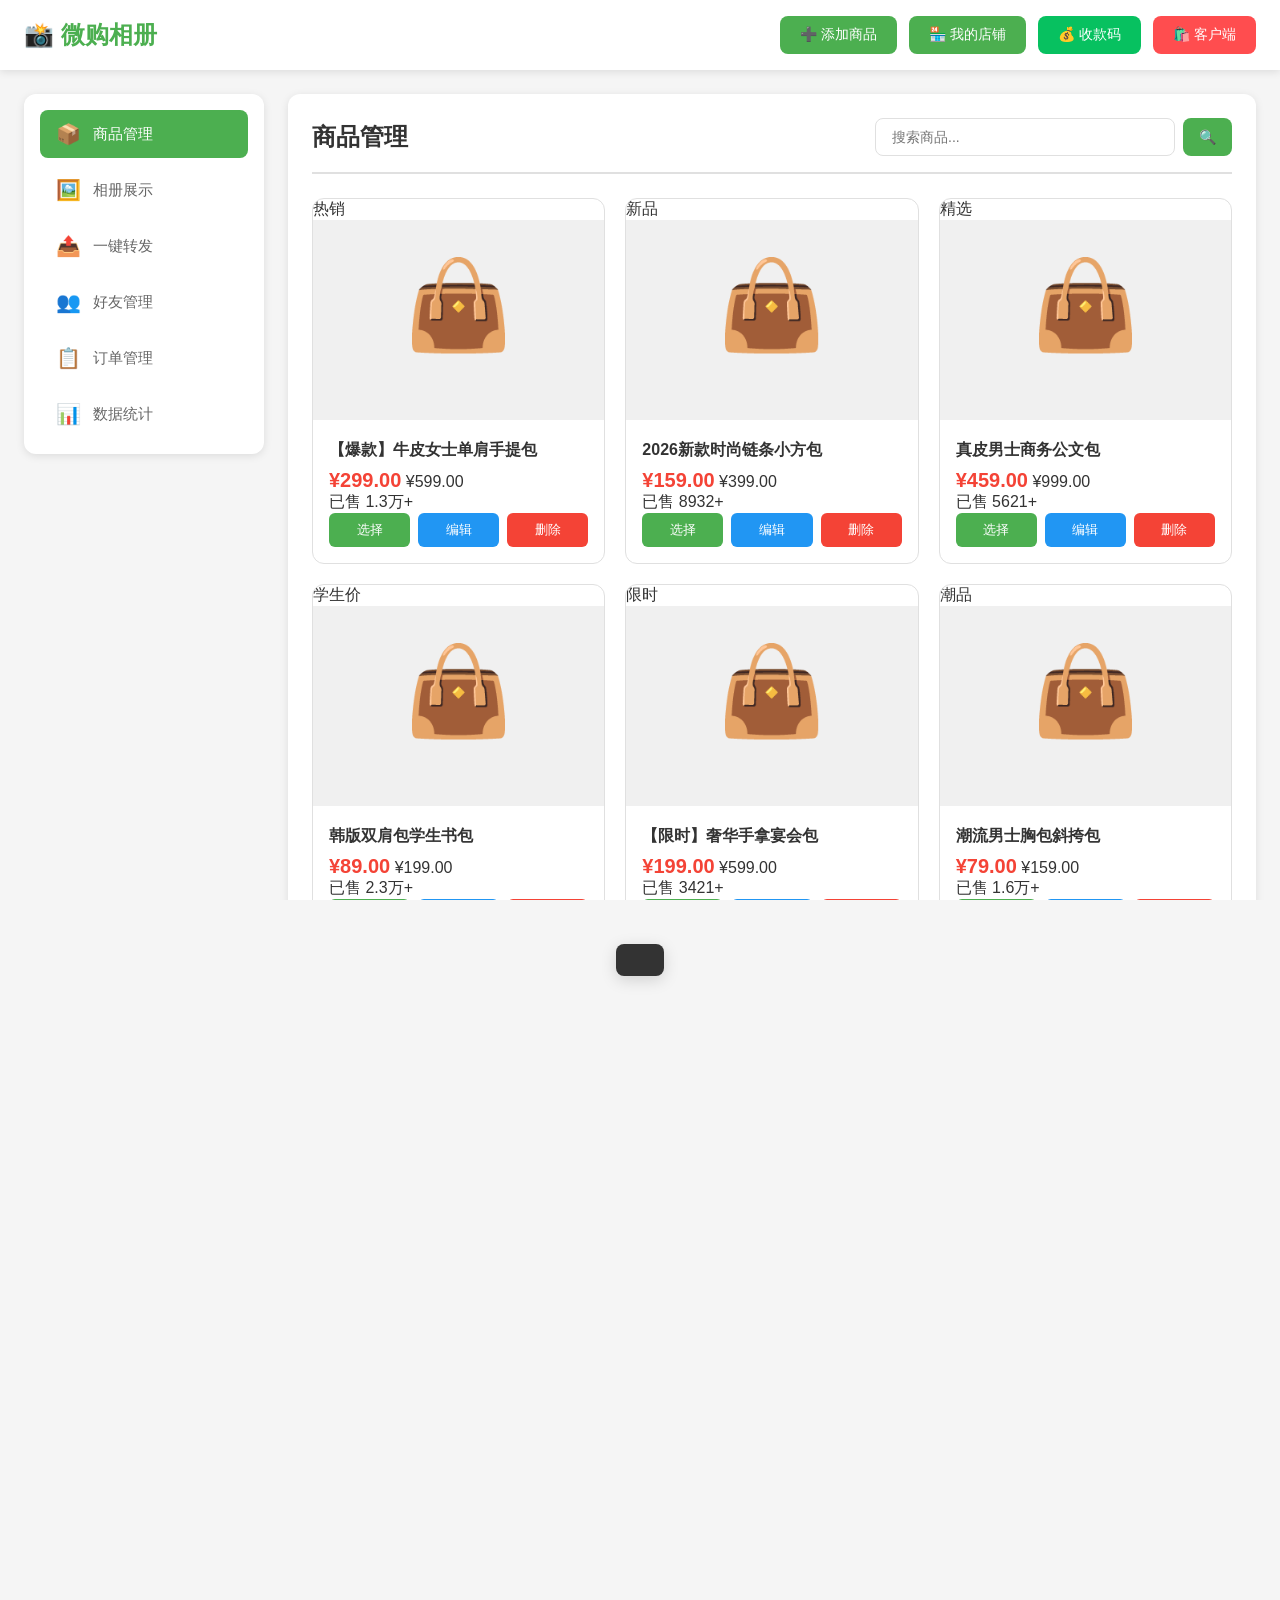
<file: index.html>
<!DOCTYPE html>
<html lang="zh-CN">
<head>
    <meta charset="UTF-8">
    <meta name="viewport" content="width=device-width, initial-scale=1.0, maximum-scale=1.0, user-scalable=no">
    <meta name="apple-mobile-web-app-capable" content="yes">
    <meta name="mobile-web-app-capable" content="yes">
    <title>微购相册 - 商品管理系统</title>
    <link rel="stylesheet" href="styles.css">
</head>
<body>
    <!-- 顶部导航 -->
    <header class="header">
        <div class="header-content">
            <h1>📸 微购相册</h1>
            <div class="header-actions">
                <button class="btn-icon" id="addProductBtn">➕ 添加商品</button>
                <button class="btn-icon" id="myShopBtn">🏪 我的店铺</button>
                <button class="btn-icon" id="uploadPayQRBtn" style="background:#07c160">💰 收款码</button>
                <a class="btn-icon" href="shop.html" target="_blank" style="text-decoration:none;background:#ff4d4f">🛍️ 客户端</a>
            </div>
        </div>
    </header>

    <!-- 主内容区 -->
    <main class="main-content">
        <!-- 侧边栏 -->
        <aside class="sidebar">
            <nav class="nav-menu">
                <a href="#" class="nav-item active" data-view="products">
                    <span class="nav-icon">📦</span>
                    <span>商品管理</span>
                </a>
                <a href="#" class="nav-item" data-view="albums">
                    <span class="nav-icon">🖼️</span>
                    <span>相册展示</span>
                </a>
                <a href="#" class="nav-item" data-view="forward">
                    <span class="nav-icon">📤</span>
                    <span>一键转发</span>
                </a>
                <a href="#" class="nav-item" data-view="friends">
                    <span class="nav-icon">👥</span>
                    <span>好友管理</span>
                </a>
                <a href="#" class="nav-item" data-view="orders">
                    <span class="nav-icon">📋</span>
                    <span>订单管理</span>
                    <span class="nav-badge" id="orderBadge" style="display:none">0</span>
                </a>
                <a href="#" class="nav-item" data-view="stats">
                    <span class="nav-icon">📊</span>
                    <span>数据统计</span>
                </a>
            </nav>
        </aside>

        <!-- 内容区域 -->
        <section class="content-area">
            <!-- 商品管理视图 -->
            <div id="productsView" class="view active">
                <div class="view-header">
                    <h2>商品管理</h2>
                    <div class="search-bar">
                        <input type="text" placeholder="搜索商品..." id="searchInput">
                        <button class="btn-search">🔍</button>
                    </div>
                </div>
                <div class="products-grid" id="productsGrid">
                    <!-- 商品卡片将通过JS动态生成 -->
                </div>
            </div>

            <!-- 相册展示视图 -->
            <div id="albumsView" class="view">
                <div class="view-header">
                    <h2>相册展示</h2>
                </div>
                <div class="albums-container" id="albumsContainer">
                    <!-- 相册内容 -->
                </div>
            </div>

            <!-- 一键转发视图 -->
            <div id="forwardView" class="view">
                <div class="view-header">
                    <h2>一键转发</h2>
                </div>
                <div class="forward-container">
                    <div class="forward-section">
                        <h3>选择要转发的商品</h3>
                        <div class="selected-products" id="selectedProducts">
                            <p class="empty-state">请先选择商品</p>
                        </div>
                    </div>
                    <div class="forward-section">
                        <h3>选择转发目标</h3>
                        <div class="forward-targets">
                            <button class="forward-btn" id="forwardToFriends">
                                <span class="forward-icon">👥</span>
                                <span>转发给好友</span>
                            </button>
                            <button class="forward-btn" id="forwardToShop">
                                <span class="forward-icon">🏪</span>
                                <span>转发到店铺</span>
                            </button>
                            <button class="forward-btn" id="copyLink">
                                <span class="forward-icon">🔗</span>
                                <span>复制链接</span>
                            </button>
                            <button class="forward-btn" id="generateQR">
                                <span class="forward-icon">📱</span>
                                <span>生成二维码</span>
                            </button>
                        </div>
                    </div>
                </div>
            </div>

            <!-- 好友管理视图 -->
            <div id="friendsView" class="view">
                <div class="view-header">
                    <h2>好友管理</h2>
                    <button class="btn-primary" id="selectAllFriends">全选</button>
                </div>
                <div class="friends-list" id="friendsList">
                    <!-- 好友列表 -->
                </div>
            </div>

            <!-- 订单管理视图 -->
            <div id="ordersView" class="view">
                <div class="view-header">
                    <h2>订单管理</h2>
                </div>
                <div class="orders-container" id="ordersContainer">
                    <p class="empty-state">暂无订单</p>
                </div>
            </div>

            <!-- 数据统计视图 -->
            <div id="statsView" class="view">
                <div class="view-header">
                    <h2>数据统计</h2>
                </div>
                <div class="stats-grid">
                    <div class="stat-card">
                        <div class="stat-icon">📦</div>
                        <div class="stat-info">
                            <div class="stat-value" id="totalProducts">0</div>
                            <div class="stat-label">商品总数</div>
                        </div>
                    </div>
                    <div class="stat-card">
                        <div class="stat-icon">👥</div>
                        <div class="stat-info">
                            <div class="stat-value" id="totalFriends">0</div>
                            <div class="stat-label">好友数量</div>
                        </div>
                    </div>
                    <div class="stat-card">
                        <div class="stat-icon">📤</div>
                        <div class="stat-info">
                            <div class="stat-value" id="totalForwards">0</div>
                            <div class="stat-label">转发次数</div>
                        </div>
                    </div>
                    <div class="stat-card">
                        <div class="stat-icon">💰</div>
                        <div class="stat-info">
                            <div class="stat-value" id="totalRevenue">¥0</div>
                            <div class="stat-label">总收益</div>
                        </div>
                    </div>
                </div>
            </div>
        </section>
    </main>

    <!-- 添加商品弹窗 -->
    <div class="modal" id="addProductModal">
        <div class="modal-content">
            <div class="modal-header">
                <h3>添加商品</h3>
                <button class="modal-close" id="closeModal">✕</button>
            </div>
            <div class="modal-body">
                <form id="productForm">
                    <div class="form-group">
                        <label>商品名称</label>
                        <input type="text" id="productName" required placeholder="请输入商品名称">
                    </div>
                    <div class="form-group">
                        <label>商品价格</label>
                        <input type="number" id="productPrice" required placeholder="请输入价格" step="0.01">
                    </div>
                    <div class="form-group">
                        <label>商品图片</label>
                        <input type="file" id="productImage" accept="image/*">
                        <div class="image-preview" id="imagePreview"></div>
                    </div>
                    <div class="form-group">
                        <label>商品描述</label>
                        <textarea id="productDesc" rows="4" placeholder="请输入商品描述"></textarea>
                    </div>
                    <div class="form-actions">
                        <button type="button" class="btn-secondary" id="cancelBtn">取消</button>
                        <button type="submit" class="btn-primary">保存</button>
                    </div>
                </form>
            </div>
        </div>
    </div>

    <!-- 收款码上传弹窗 -->
    <div class="modal" id="payQRModal">
        <div class="modal-content">
            <div class="modal-header">
                <h3>上传微信收款码</h3>
                <button class="modal-close" id="closePayQRModal">✕</button>
            </div>
            <div class="modal-body">
                <p style="margin-bottom:16px;color:#666">上传后，客户端付款时将自动显示此收款码。</p>
                <div class="form-group">
                    <input type="file" id="payQRInput" accept="image/*">
                </div>
                <div class="image-preview" id="payQRPreview" style="min-height:200px"></div>
                <div class="form-actions">
                    <button type="button" class="btn-secondary" id="clearPayQR">清除</button>
                    <button type="button" class="btn-primary" id="savePayQR">保存收款码</button>
                </div>
            </div>
        </div>
    </div>

    <!-- 转发成功提示 -->
    <div class="toast" id="toast"></div>

    <script src="app.js"></script>
</body>
</html>
</file>
<file: styles.css>
* {
    margin: 0;
    padding: 0;
    box-sizing: border-box;
}

:root {
    --primary-color: #4CAF50;
    --secondary-color: #2196F3;
    --danger-color: #f44336;
    --warning-color: #ff9800;
    --text-primary: #333;
    --text-secondary: #666;
    --bg-primary: #f5f5f5;
    --bg-white: #ffffff;
    --border-color: #e0e0e0;
    --shadow: 0 2px 8px rgba(0,0,0,0.1);
    --shadow-hover: 0 4px 16px rgba(0,0,0,0.15);
}

html, body {
    font-family: -apple-system, BlinkMacSystemFont, 'Segoe UI', 'PingFang SC', 'Hiragino Sans GB', 'Microsoft YaHei', sans-serif;
    background: var(--bg-primary);
    color: var(--text-primary);
    height: 100%;
    overflow-x: hidden;
    -webkit-tap-highlight-color: transparent;
}

/* 头部 */
.header {
    background: var(--bg-white);
    box-shadow: var(--shadow);
    position: sticky;
    top: 0;
    z-index: 100;
}

.header-content {
    max-width: 1400px;
    margin: 0 auto;
    padding: 16px 24px;
    display: flex;
    justify-content: space-between;
    align-items: center;
}

.header h1 {
    font-size: 24px;
    color: var(--primary-color);
    display: flex;
    align-items: center;
    gap: 8px;
}

.header-actions {
    display: flex;
    gap: 12px;
}

/* 按钮样式 */
.btn-icon, .btn-primary, .btn-secondary, .btn-search {
    padding: 10px 20px;
    border: none;
    border-radius: 8px;
    cursor: pointer;
    font-size: 14px;
    font-weight: 500;
    transition: all 0.3s;
    display: inline-flex;
    align-items: center;
    gap: 6px;
}

.btn-icon {
    background: var(--primary-color);
    color: white;
}

.btn-icon:hover {
    background: #45a049;
    transform: translateY(-2px);
    box-shadow: var(--shadow-hover);
}

.btn-primary {
    background: var(--secondary-color);
    color: white;
}

.btn-primary:hover {
    background: #1976D2;
}

.btn-secondary {
    background: var(--bg-primary);
    color: var(--text-primary);
}

.btn-secondary:hover {
    background: #e0e0e0;
}

.btn-search {
    background: var(--primary-color);
    color: white;
    padding: 10px 16px;
}

/* 主内容区 */
.main-content {
    max-width: 1400px;
    margin: 24px auto;
    display: flex;
    gap: 24px;
    padding: 0 24px;
    min-height: calc(100vh - 100px);
}

/* 侧边栏 */
.sidebar {
    width: 240px;
    background: var(--bg-white);
    border-radius: 12px;
    padding: 16px;
    box-shadow: var(--shadow);
    height: fit-content;
    position: sticky;
    top: 90px;
}

.nav-menu {
    display: flex;
    flex-direction: column;
    gap: 8px;
}

.nav-item {
    display: flex;
    align-items: center;
    gap: 12px;
    padding: 12px 16px;
    border-radius: 8px;
    text-decoration: none;
    color: var(--text-secondary);
    transition: all 0.3s;
    font-size: 15px;
}

.nav-item:hover {
    background: var(--bg-primary);
    color: var(--text-primary);
}

.nav-item.active {
    background: var(--primary-color);
    color: white;
}

.nav-icon {
    font-size: 20px;
}

.nav-badge {
    margin-left: auto;
    background: #ff4d4f;
    color: white;
    font-size: 11px;
    padding: 2px 8px;
    border-radius: 10px;
    font-weight: 600;
    animation: pulse 1.5s infinite;
}

@keyframes pulse {
    0%, 100% { transform: scale(1); }
    50% { transform: scale(1.1); }
}

/* 订单卡片 */
.order-card {
    background: var(--bg-white);
    border: 1px solid var(--border-color);
    border-radius: 12px;
    margin-bottom: 16px;
    overflow: hidden;
}

.order-card.pending { border-left: 4px solid #ff4d4f; }
.order-card.shipped { border-left: 4px solid #2196F3; }
.order-card.completed { border-left: 4px solid #4CAF50; }

.order-header {
    background: var(--bg-primary);
    padding: 12px 16px;
    display: flex;
    justify-content: space-between;
    align-items: center;
    flex-wrap: wrap;
    gap: 8px;
}

.order-id { font-family: monospace; font-weight: 600; color: var(--text-primary); }
.order-time { color: var(--text-secondary); font-size: 13px; }
.order-status {
    padding: 4px 12px;
    border-radius: 12px;
    font-size: 12px;
    font-weight: 600;
}
.order-status.pending { background: #fff1f0; color: #ff4d4f; }
.order-status.shipped { background: #e6f4ff; color: #2196F3; }
.order-status.completed { background: #f6ffed; color: #4CAF50; }

.order-items { padding: 12px 16px; }
.order-item-row {
    display: flex;
    align-items: center;
    gap: 12px;
    padding: 8px 0;
    border-bottom: 1px dashed var(--border-color);
}
.order-item-row:last-child { border-bottom: none; }
.order-item-row img {
    width: 50px; height: 50px;
    object-fit: cover; border-radius: 6px;
}
.order-item-row .name { flex: 1; font-size: 14px; }
.order-item-row .qty { color: var(--text-secondary); }
.order-item-row .price { color: #ff4d4f; font-weight: 600; }

.order-footer {
    padding: 12px 16px;
    background: var(--bg-primary);
    display: flex;
    justify-content: space-between;
    align-items: center;
    flex-wrap: wrap;
    gap: 8px;
}
.order-total { font-size: 16px; }
.order-total b { color: #ff4d4f; font-size: 20px; }
.order-actions { display: flex; gap: 8px; }
.btn-ship {
    background: #2196F3; color: white; border: none;
    padding: 8px 16px; border-radius: 6px; cursor: pointer;
    font-size: 13px; font-weight: 500;
}
.btn-ship:hover { background: #1976D2; }
.btn-complete {
    background: #4CAF50; color: white; border: none;
    padding: 8px 16px; border-radius: 6px; cursor: pointer;
    font-size: 13px; font-weight: 500;
}

/* 内容区域 */
.content-area {
    flex: 1;
    background: var(--bg-white);
    border-radius: 12px;
    padding: 24px;
    box-shadow: var(--shadow);
}

.view {
    display: none;
}

.view.active {
    display: block;
}

.view-header {
    display: flex;
    justify-content: space-between;
    align-items: center;
    margin-bottom: 24px;
    padding-bottom: 16px;
    border-bottom: 2px solid var(--border-color);
}

.view-header h2 {
    font-size: 24px;
    color: var(--text-primary);
}

/* 搜索栏 */
.search-bar {
    display: flex;
    gap: 8px;
}

.search-bar input {
    padding: 10px 16px;
    border: 1px solid var(--border-color);
    border-radius: 8px;
    font-size: 14px;
    width: 300px;
    transition: all 0.3s;
}

.search-bar input:focus {
    outline: none;
    border-color: var(--primary-color);
    box-shadow: 0 0 0 3px rgba(76, 175, 80, 0.1);
}

/* 商品网格 */
.products-grid {
    display: grid;
    grid-template-columns: repeat(auto-fill, minmax(250px, 1fr));
    gap: 20px;
}

.product-card {
    background: var(--bg-white);
    border: 1px solid var(--border-color);
    border-radius: 12px;
    overflow: hidden;
    transition: all 0.3s;
    cursor: pointer;
}

.product-card:hover {
    transform: translateY(-4px);
    box-shadow: var(--shadow-hover);
}

.product-image {
    width: 100%;
    height: 200px;
    object-fit: cover;
    background: var(--bg-primary);
}

.product-info {
    padding: 16px;
}

.product-name {
    font-size: 16px;
    font-weight: 600;
    margin-bottom: 8px;
    color: var(--text-primary);
    overflow: hidden;
    text-overflow: ellipsis;
    white-space: nowrap;
}

.product-price {
    font-size: 20px;
    font-weight: 700;
    color: var(--danger-color);
    margin-bottom: 12px;
}

.product-actions {
    display: flex;
    gap: 8px;
}

.product-actions button {
    flex: 1;
    padding: 8px;
    border: none;
    border-radius: 6px;
    cursor: pointer;
    font-size: 13px;
    transition: all 0.3s;
}

.btn-edit {
    background: var(--secondary-color);
    color: white;
}

.btn-delete {
    background: var(--danger-color);
    color: white;
}

.btn-select {
    background: var(--primary-color);
    color: white;
}

.btn-select.selected {
    background: var(--warning-color);
}

/* 转发容器 */
.forward-container {
    display: flex;
    flex-direction: column;
    gap: 24px;
}

.forward-section {
    background: var(--bg-primary);
    padding: 20px;
    border-radius: 12px;
}

.forward-section h3 {
    margin-bottom: 16px;
    color: var(--text-primary);
}

.selected-products {
    display: flex;
    flex-wrap: wrap;
    gap: 12px;
    min-height: 100px;
}

.selected-product-item {
    background: var(--bg-white);
    padding: 12px;
    border-radius: 8px;
    display: flex;
    align-items: center;
    gap: 12px;
    box-shadow: var(--shadow);
}

.selected-product-item img {
    width: 60px;
    height: 60px;
    object-fit: cover;
    border-radius: 6px;
}

.forward-targets {
    display: grid;
    grid-template-columns: repeat(auto-fit, minmax(200px, 1fr));
    gap: 16px;
}

.forward-btn {
    background: var(--bg-white);
    border: 2px solid var(--border-color);
    padding: 24px;
    border-radius: 12px;
    cursor: pointer;
    transition: all 0.3s;
    display: flex;
    flex-direction: column;
    align-items: center;
    gap: 12px;
    font-size: 16px;
    font-weight: 500;
}

.forward-btn:hover {
    border-color: var(--primary-color);
    background: rgba(76, 175, 80, 0.05);
    transform: translateY(-2px);
    box-shadow: var(--shadow-hover);
}

.forward-icon {
    font-size: 48px;
}

/* 好友列表 */
.friends-list {
    display: grid;
    grid-template-columns: repeat(auto-fill, minmax(200px, 1fr));
    gap: 16px;
}

.friend-card {
    background: var(--bg-primary);
    padding: 16px;
    border-radius: 12px;
    display: flex;
    align-items: center;
    gap: 12px;
    cursor: pointer;
    transition: all 0.3s;
    border: 2px solid transparent;
}

.friend-card:hover {
    background: var(--bg-white);
    box-shadow: var(--shadow);
}

.friend-card.selected {
    border-color: var(--primary-color);
    background: rgba(76, 175, 80, 0.1);
}

.friend-avatar {
    width: 50px;
    height: 50px;
    border-radius: 50%;
    background: var(--primary-color);
    display: flex;
    align-items: center;
    justify-content: center;
    font-size: 24px;
}

.friend-info {
    flex: 1;
}

.friend-name {
    font-weight: 600;
    margin-bottom: 4px;
}

.friend-status {
    font-size: 12px;
    color: var(--text-secondary);
}

/* 数据统计 */
.stats-grid {
    display: grid;
    grid-template-columns: repeat(auto-fit, minmax(250px, 1fr));
    gap: 20px;
}

.stat-card {
    background: linear-gradient(135deg, var(--primary-color), #45a049);
    color: white;
    padding: 24px;
    border-radius: 12px;
    display: flex;
    align-items: center;
    gap: 20px;
    box-shadow: var(--shadow);
    transition: all 0.3s;
}

.stat-card:hover {
    transform: translateY(-4px);
    box-shadow: var(--shadow-hover);
}

.stat-card:nth-child(2) {
    background: linear-gradient(135deg, var(--secondary-color), #1976D2);
}

.stat-card:nth-child(3) {
    background: linear-gradient(135deg, var(--warning-color), #f57c00);
}

.stat-card:nth-child(4) {
    background: linear-gradient(135deg, var(--danger-color), #d32f2f);
}

.stat-icon {
    font-size: 48px;
}

.stat-info {
    flex: 1;
}

.stat-value {
    font-size: 32px;
    font-weight: 700;
    margin-bottom: 4px;
}

.stat-label {
    font-size: 14px;
    opacity: 0.9;
}

/* 弹窗 */
.modal {
    display: none;
    position: fixed;
    top: 0;
    left: 0;
    width: 100%;
    height: 100%;
    background: rgba(0, 0, 0, 0.5);
    z-index: 1000;
    align-items: center;
    justify-content: center;
}

.modal.active {
    display: flex;
}

.modal-content {
    background: var(--bg-white);
    border-radius: 16px;
    width: 90%;
    max-width: 600px;
    max-height: 90vh;
    overflow-y: auto;
    box-shadow: 0 8px 32px rgba(0,0,0,0.2);
}

.modal-header {
    padding: 20px 24px;
    border-bottom: 1px solid var(--border-color);
    display: flex;
    justify-content: space-between;
    align-items: center;
}

.modal-header h3 {
    font-size: 20px;
}

.modal-close {
    background: none;
    border: none;
    font-size: 24px;
    cursor: pointer;
    color: var(--text-secondary);
    padding: 0;
    width: 32px;
    height: 32px;
    display: flex;
    align-items: center;
    justify-content: center;
    border-radius: 50%;
    transition: all 0.3s;
}

.modal-close:hover {
    background: var(--bg-primary);
    color: var(--text-primary);
}

.modal-body {
    padding: 24px;
}

/* 表单 */
.form-group {
    margin-bottom: 20px;
}

.form-group label {
    display: block;
    margin-bottom: 8px;
    font-weight: 500;
    color: var(--text-primary);
}

.form-group input,
.form-group textarea {
    width: 100%;
    padding: 12px 16px;
    border: 1px solid var(--border-color);
    border-radius: 8px;
    font-size: 14px;
    font-family: inherit;
    transition: all 0.3s;
}

.form-group input:focus,
.form-group textarea:focus {
    outline: none;
    border-color: var(--primary-color);
    box-shadow: 0 0 0 3px rgba(76, 175, 80, 0.1);
}

.image-preview {
    margin-top: 12px;
    min-height: 100px;
    border: 2px dashed var(--border-color);
    border-radius: 8px;
    display: flex;
    align-items: center;
    justify-content: center;
    overflow: hidden;
}

.image-preview img {
    max-width: 100%;
    max-height: 300px;
    object-fit: contain;
}

.form-actions {
    display: flex;
    gap: 12px;
    justify-content: flex-end;
    margin-top: 24px;
}

/* 提示消息 */
.toast {
    position: fixed;
    bottom: 24px;
    left: 50%;
    transform: translateX(-50%) translateY(100px);
    background: var(--text-primary);
    color: white;
    padding: 16px 24px;
    border-radius: 8px;
    box-shadow: var(--shadow-hover);
    z-index: 2000;
    transition: transform 0.3s;
    font-size: 14px;
    font-weight: 500;
}

.toast.show {
    transform: translateX(-50%) translateY(0);
}

.empty-state {
    text-align: center;
    color: var(--text-secondary);
    padding: 40px;
    font-size: 16px;
}

/* 响应式设计 */
@media (max-width: 1024px) {
    .sidebar {
        width: 200px;
    }
    
    .products-grid {
        grid-template-columns: repeat(auto-fill, minmax(200px, 1fr));
    }
}

@media (max-width: 768px) {
    .main-content {
        flex-direction: column;
        padding: 0 16px;
    }
    
    .sidebar {
        width: 100%;
        position: static;
        margin-bottom: 16px;
    }
    
    .nav-menu {
        flex-direction: row;
        overflow-x: auto;
        gap: 4px;
    }
    
    .nav-item {
        flex-direction: column;
        padding: 8px 12px;
        min-width: 80px;
        text-align: center;
        gap: 4px;
    }
    
    .nav-item span:last-child {
        font-size: 12px;
    }
    
    .header-content {
        padding: 12px 16px;
    }
    
    .header h1 {
        font-size: 20px;
    }
    
    .header-actions {
        gap: 8px;
    }
    
    .btn-icon {
        padding: 8px 12px;
        font-size: 13px;
    }
    
    .search-bar input {
        width: 200px;
    }
    
    .products-grid {
        grid-template-columns: repeat(auto-fill, minmax(150px, 1fr));
        gap: 12px;
    }
    
    .product-image {
        height: 150px;
    }
    
    .stats-grid {
        grid-template-columns: 1fr;
    }
    
    .forward-targets {
        grid-template-columns: 1fr;
    }
    
    .friends-list {
        grid-template-columns: 1fr;
    }
}

@media (max-width: 480px) {
    .content-area {
        padding: 16px;
    }
    
    .view-header {
        flex-direction: column;
        align-items: flex-start;
        gap: 12px;
    }
    
    .search-bar {
        width: 100%;
    }
    
    .search-bar input {
        width: 100%;
    }
    
    .products-grid {
        grid-template-columns: 1fr;
    }
}
</file>
